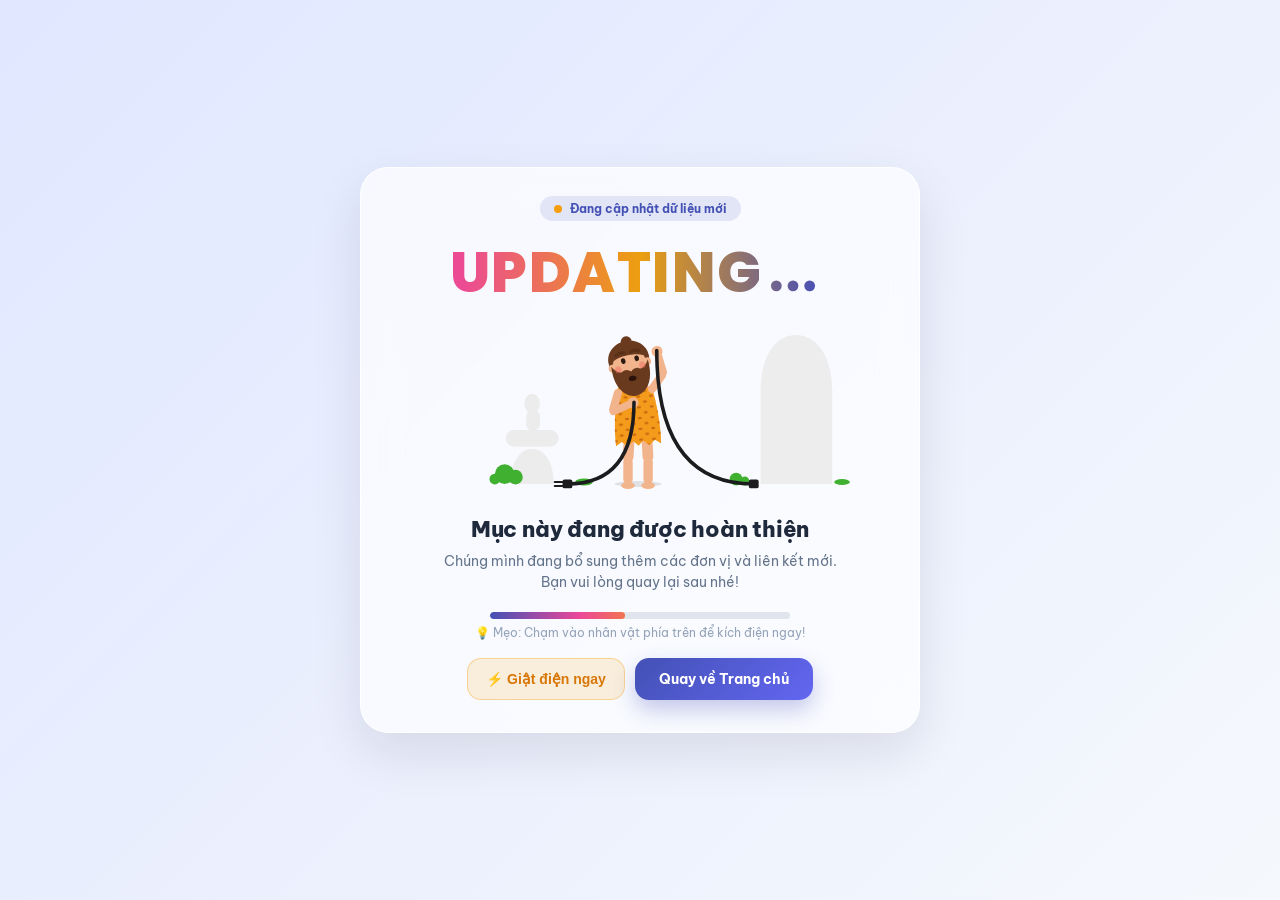
<file: baotri2animation.html>
<!DOCTYPE html>
<html lang="vi" translate="no">
<head>
<meta charset="utf-8">
<meta name="viewport" content="width=device-width, initial-scale=1, viewport-fit=cover">
<meta name="google" content="notranslate">
<title>Đang cập nhật - Sổ Rèn Luyện</title>
<link rel="preconnect" href="https://fonts.googleapis.com">
<link href="https://fonts.googleapis.com/css2?family=Be+Vietnam+Pro:wght@400;600;700;800&family=Poppins:wght@700;800&display=swap" rel="stylesheet">
<script src="sakura.js"></script>
<script src="lang.js"></script>
<style>
  * { box-sizing: border-box; margin: 0; padding: 0; }

  body {
    min-height: 100vh;
    min-height: 100dvh;
    display: flex;
    align-items: center;
    justify-content: center;
    padding: 20px;
    font-family: 'Be Vietnam Pro', -apple-system, BlinkMacSystemFont, "Segoe UI", Roboto, sans-serif;
    color: #1e293b;
    background: linear-gradient(135deg, #e0e7ff 0%, #f8fafc 45%, #fce7f3 100%);
    background-size: 250% 250%;
    animation: bgShift 12s ease infinite;
    overflow: hidden;
    transition: background 0.3s ease, color 0.3s ease;
  }

  body.dark-mode {
    color: #f8fafc;
    background: linear-gradient(135deg, #0f172a 0%, #1e1b4b 50%, #0f172a 100%);
    background-size: 250% 250%;
  }

  @keyframes bgShift {
    0% { background-position: 0% 50%; }
    50% { background-position: 100% 50%; }
    100% { background-position: 0% 50%; }
  }

  /* Chớp sáng toàn màn hình khi bị giật điện */
  #zap-flash-overlay {
    position: fixed;
    inset: 0;
    background: radial-gradient(circle, rgba(254, 240, 138, 0.38) 0%, rgba(250, 204, 21, 0) 70%);
    pointer-events: none;
    opacity: 0;
    z-index: 15;
    transition: opacity 0.08s ease;
  }

  .page_404 {
    width: 100%;
    max-width: 560px;
    position: relative;
    z-index: 10;
  }

  /* Khung kính mờ Glassmorphism */
  .contant_box_404 {
    background: rgba(255, 255, 255, 0.68);
    backdrop-filter: blur(18px);
    -webkit-backdrop-filter: blur(18px);
    border: 1px solid rgba(255, 255, 255, 0.85);
    border-radius: 28px;
    padding: 28px 24px 32px;
    text-align: center;
    box-shadow: 0 20px 50px rgba(15, 23, 42, 0.1);
    transition: transform 0.06s linear, box-shadow 0.2s ease;
  }

  body.dark-mode .contant_box_404 {
    background: rgba(30, 41, 59, 0.65);
    border-color: rgba(255, 255, 255, 0.12);
    box-shadow: 0 24px 60px rgba(0, 0, 0, 0.45);
  }

  .contant_box_404.zapping {
    box-shadow: 0 0 40px rgba(250, 204, 21, 0.45), 0 20px 50px rgba(15, 23, 42, 0.2);
  }

  #stage {
    width: 100%;
    height: auto;
    display: block;
    overflow: visible;
    cursor: pointer;
    user-select: none;
    -webkit-tap-highlight-color: transparent;
  }

  body.dark-mode #scene path,
  body.dark-mode #scene rect,
  body.dark-mode #scene ellipse {
    fill: rgba(148, 163, 184, 0.16);
  }
  body.dark-mode #scene g[fill="#3fb02f"] circle,
  body.dark-mode #scene g[fill="#3fb02f"] ellipse {
    fill: #22c55e;
  }

  .status-pill {
    display: inline-flex;
    align-items: center;
    gap: 8px;
    padding: 5px 14px;
    border-radius: 99px;
    background: rgba(67, 81, 181, 0.12);
    color: #4351b5;
    font-size: 12px;
    font-weight: 700;
    margin-bottom: 6px;
  }
  body.dark-mode .status-pill {
    background: rgba(99, 102, 241, 0.22);
    color: #a5b4fc;
  }
  .status-dot {
    width: 8px;
    height: 8px;
    border-radius: 50%;
    background: #f59e0b;
    animation: pulseDot 1.4s infinite;
  }
  @keyframes pulseDot {
    0%, 100% { transform: scale(1); opacity: 1; }
    50% { transform: scale(1.45); opacity: 0.5; }
  }

  .contant_box_404 h3 {
    font-size: 22px;
    font-weight: 800;
    margin-top: 8px;
    letter-spacing: -0.2px;
  }

  .contant_box_404 p {
    font-size: 14px;
    margin-top: 8px;
    color: #64748b;
    line-height: 1.55;
  }
  body.dark-mode .contant_box_404 p { color: #94a3b8; }

  /* Thanh tiến độ chạy mượt */
  .progress-wrap {
    width: 100%;
    max-width: 300px;
    height: 7px;
    background: rgba(148, 163, 184, 0.25);
    border-radius: 99px;
    margin: 18px auto 6px;
    overflow: hidden;
  }
  .progress-bar {
    width: 45%;
    height: 100%;
    border-radius: 99px;
    background: linear-gradient(90deg, #4351b5, #ec4899, #f59e0b, #10b981);
    background-size: 200% 100%;
    animation: progressMove 2.2s ease-in-out infinite;
  }
  @keyframes progressMove {
    0% { transform: translateX(-100%); }
    100% { transform: translateX(240%); }
  }

  .tap-hint {
    font-size: 12px;
    color: #94a3b8;
    margin-bottom: 18px;
  }

  .btn-group {
    display: flex;
    gap: 10px;
    justify-content: center;
    flex-wrap: wrap;
  }

  .link_404 {
    color: #fff !important;
    padding: 12px 24px;
    background: linear-gradient(135deg, #4351b5 0%, #6366f1 100%);
    border-radius: 14px;
    font-size: 14px;
    font-weight: 700;
    display: inline-flex;
    align-items: center;
    gap: 8px;
    text-decoration: none;
    border: none;
    cursor: pointer;
    box-shadow: 0 10px 22px rgba(67, 81, 181, 0.3);
    transition: transform 0.2s ease, box-shadow 0.2s ease;
  }
  .link_404:hover {
    transform: translateY(-2px);
    box-shadow: 0 14px 28px rgba(67, 81, 181, 0.45);
  }

  .btn-zap {
    padding: 12px 18px;
    border-radius: 14px;
    font-size: 14px;
    font-weight: 700;
    background: rgba(245, 158, 11, 0.14);
    color: #d97706;
    border: 1px solid rgba(245, 158, 11, 0.35);
    cursor: pointer;
    transition: all 0.2s ease;
  }
  body.dark-mode .btn-zap {
    background: rgba(250, 204, 21, 0.14);
    color: #fde047;
    border-color: rgba(250, 204, 21, 0.35);
  }
  .btn-zap:hover {
    transform: translateY(-2px);
    background: rgba(245, 158, 11, 0.24);
  }
</style>
</head>
<body>

<div id="zap-flash-overlay"></div>

<section class="page_404">
  <div class="contant_box_404" id="card-box">

    <div class="status-pill">
      <span class="status-dot"></span>
      Đang cập nhật dữ liệu mới
    </div>

    <svg id="stage" viewBox="0 0 520 285" role="img" aria-label="Đang cập nhật" title="Bấm vào để giật điện ngay!">
      <defs>
        <pattern id="spots" width="13" height="11" patternUnits="userSpaceOnUse">
          <ellipse cx="3" cy="3" rx="2.1" ry="1.3" fill="#c9690f"/>
          <ellipse cx="9.5" cy="8.5" rx="2.1" ry="1.3" fill="#c9690f"/>
        </pattern>
        <filter id="glow" x="-60%" y="-60%" width="220%" height="220%">
          <feMorphology in="SourceAlpha" operator="dilate" radius="2.5" result="d"/>
          <feGaussianBlur in="d" stdDeviation="5" result="b"/>
          <feFlood id="glowColor" flood-color="#ffd83a" flood-opacity="1"/>
          <feComposite in2="b" operator="in" result="c"/>
          <feMerge><feMergeNode in="c"/><feMergeNode in="SourceGraphic"/></feMerge>
        </filter>
        <filter id="cordGlow" x="-20%" y="-20%" width="140%" height="140%">
          <feGaussianBlur in="SourceGraphic" stdDeviation="3" result="b"/>
          <feMerge><feMergeNode in="b"/><feMergeNode in="SourceGraphic"/></feMerge>
        </filter>
        <radialGradient id="flashG">
          <stop offset="0" stop-color="#fff" stop-opacity="1"/>
          <stop offset=".45" stop-color="#fff3a0" stop-opacity=".7"/>
          <stop offset="1" stop-color="#ffe45c" stop-opacity="0"/>
        </radialGradient>
        <linearGradient id="updatingGrad" gradientUnits="userSpaceOnUse" x1="80" y1="0" x2="440" y2="0">
          <stop offset="0%" stop-color="#4351b5">
            <animate attributeName="stop-color" values="#4351b5;#ec4899;#f59e0b;#10b981;#4351b5" dur="5s" repeatCount="indefinite"/>
          </stop>
          <stop offset="50%" stop-color="#ec4899">
            <animate attributeName="stop-color" values="#ec4899;#f59e0b;#10b981;#4351b5;#ec4899" dur="5s" repeatCount="indefinite"/>
          </stop>
          <stop offset="100%" stop-color="#10b981">
            <animate attributeName="stop-color" values="#10b981;#4351b5;#ec4899;#f59e0b;#10b981" dur="5s" repeatCount="indefinite"/>
          </stop>
        </linearGradient>
      </defs>

      <!-- ===== scene ===== -->
      <g id="scene" fill="#ececec">
        <path d="M128 262 C128 240 137 226 150 226 C163 226 172 240 172 262Z"/>
        <rect x="123" y="207" width="54" height="17" rx="8.5"/>
        <rect x="144" y="186" width="14" height="22" rx="7"/>
        <ellipse cx="150" cy="180" rx="8" ry="10"/>
        <path d="M383 262 V168 C383 128 400 110 419 110 C438 110 456 128 456 168 V262Z" fill="#ededed"/>
        <g fill="#3fb02f">
          <circle cx="122" cy="252" r="10"/><circle cx="133" cy="255" r="7.5"/><circle cx="112" cy="257" r="5.5"/>
          <ellipse cx="203" cy="260" rx="9" ry="3.5"/>
          <circle cx="358" cy="257" r="6.5"/><circle cx="367" cy="259" r="4.5"/>
          <ellipse cx="466" cy="260" rx="8" ry="3"/>
        </g>
      </g>

      <text x="385" y="66" text-anchor="end" font-family="Poppins, system-ui, sans-serif"
            font-weight="800" font-size="58" fill="url(#updatingGrad)" letter-spacing="1.5">UPDATING</text>
      <circle cx="399" cy="60" r="5.5" fill="url(#updatingGrad)">
        <animate attributeName="cy" values="60;44;60;60" keyTimes="0;0.2;0.45;1" dur="1.4s" begin="0s" repeatCount="indefinite"/>
      </circle>
      <circle cx="416" cy="60" r="5.5" fill="url(#updatingGrad)">
        <animate attributeName="cy" values="60;44;60;60" keyTimes="0;0.2;0.45;1" dur="1.4s" begin="0.2s" repeatCount="indefinite"/>
      </circle>
      <circle cx="433" cy="60" r="5.5" fill="url(#updatingGrad)">
        <animate attributeName="cy" values="60;44;60;60" keyTimes="0;0.2;0.45;1" dur="1.4s" begin="0.4s" repeatCount="indefinite"/>
      </circle>

      <ellipse id="shadow" cx="260" cy="262" rx="24" ry="3" fill="#000" opacity=".1"/>

      <g id="actors">
        <g id="char">
          <g id="root">
            <g id="legL">
              <rect class="skin" x="-5.5" y="-3" width="11" height="29" rx="5.5"/>
              <line class="bone" x1="0" y1="0" x2="0" y2="24"/>
              <g id="shinL">
                <rect class="skin" x="-4.8" y="-3" width="9.6" height="27" rx="4.8"/>
                <ellipse class="skin" cx="0" cy="25.5" rx="7" ry="3.6"/>
                <line class="bone" x1="0" y1="0" x2="0" y2="24"/>
              </g>
            </g>
            <g id="legR">
              <rect class="skin" x="-5.5" y="-3" width="11" height="29" rx="5.5"/>
              <line class="bone" x1="0" y1="0" x2="0" y2="24"/>
              <g id="shinR">
                <rect class="skin" x="-4.8" y="-3" width="9.6" height="27" rx="4.8"/>
                <ellipse class="skin" cx="0" cy="25.5" rx="7" ry="3.6"/>
                <line class="bone" x1="0" y1="0" x2="0" y2="24"/>
              </g>
            </g>
            <g id="torso">
              <rect class="skin" x="-16" y="-54" width="32" height="54" rx="8"/>
              <g id="ribs" class="boneset">
                <line x1="0" y1="-48" x2="0" y2="-2"/>
                <line x1="-17" y1="-47" x2="17" y2="-47"/>
                <path d="M-11 -41 Q0 -37 11 -41 M-12 -34 Q0 -30 12 -34 M-11 -27 Q0 -23 11 -27 M-10 -20 Q0 -16 10 -20" fill="none"/>
                <path d="M-9 -3 Q0 6 9 -3" fill="none"/>
              </g>
              <path id="tunic" fill="#f59b1c"
                d="M-17 -52 C-22 -30 -24 -8 -23 8 L-17 4 L-11 9 L-5 4 L0 9 L5 4 L11 9 L17 4 L23 8 C24 -8 22 -30 17 -52 Q0 -38 -17 -52Z"/>
              <path id="tunicSpots" fill="url(#spots)"
                d="M-17 -52 C-22 -30 -24 -8 -23 8 L-17 4 L-11 9 L-5 4 L0 9 L5 4 L11 9 L17 4 L23 8 C24 -8 22 -30 17 -52 Q0 -38 -17 -52Z"/>
              <g id="head">
                <rect class="skin" x="-5.5" y="-12" width="11" height="14" rx="4"/>
                <ellipse cx="0" cy="-30" rx="21" ry="19" fill="#6a3a1f"/>
                <circle class="skin" cx="-18" cy="-24" r="4"/>
                <circle class="skin" cx="18" cy="-24" r="4"/>
                <ellipse class="skin" cx="0" cy="-25" rx="17" ry="16"/>
                <path fill="#6a3a1f" d="M-19 -26 C-21 -4 -11 8 0 8 C11 8 21 -4 19 -26 C15 -18 9 -17 0 -17 C-9 -17 -15 -18 -19 -26Z"/>
                <path fill="#6a3a1f" d="M-19 -28 C-21 -48 21 -48 19 -28 C14 -36 -14 -36 -19 -28Z"/>
                <path fill="#6a3a1f" d="M-4 -44 C-7 -54 5 -57 7 -48 C3 -48 -1 -43 -4 -44Z"/>
                <circle cx="-12.5" cy="-21.5" r="3.4" fill="#ee6f62" opacity=".5"/>
                <circle cx="12.5" cy="-21.5" r="3.4" fill="#ee6f62" opacity=".5"/>
                <ellipse id="mouth" cx="0" cy="-10" rx="4" ry="2.4" fill="#2b130b"/>
                <rect id="teeth" x="-3.5" y="-13.5" width="7" height="2.6" rx="1" fill="#fff" opacity="0"/>
                <path fill="#6a3a1f" d="M-11 -17 C-6 -22 -2 -19 0 -17 C2 -19 6 -22 11 -17 C6 -13 2 -14.5 0 -15 C-2 -14.5 -6 -13 -11 -17Z"/>
                <g id="eyeL" transform="translate(-7 -28)">
                  <circle id="scL" r="4.6" fill="#fff" opacity="0"/>
                  <ellipse id="puL" rx="2.3" ry="2.9" fill="#2b1a12"/>
                </g>
                <g id="eyeR" transform="translate(7 -28)">
                  <circle id="scR" r="4.6" fill="#fff" opacity="0"/>
                  <ellipse id="puR" rx="2.3" ry="2.9" fill="#2b1a12"/>
                </g>
                <path id="browL" d="M-12 -35 Q-7.5 -37.5 -3 -35" stroke="#5a2f17" stroke-width="3" stroke-linecap="round" fill="none"/>
                <path id="browR" d="M3 -35 Q7.5 -37.5 12 -35" stroke="#5a2f17" stroke-width="3" stroke-linecap="round" fill="none"/>
                <circle id="gM" cx="0" cy="-10" r="0.1" fill="none"/>
              </g>
              <g id="armL">
                <rect class="skin" x="-4.2" y="-3" width="8.4" height="25" rx="4.2"/>
                <line class="bone" x1="0" y1="0" x2="0" y2="21"/>
                <g id="foreL">
                  <rect class="skin" x="-3.8" y="-3" width="7.6" height="25" rx="3.8"/>
                  <line class="bone" x1="0" y1="0" x2="0" y2="21"/>
                  <g id="fingL">
                    <rect class="skin" x="-4.5" y="22" width="3" height="9" rx="1.5" transform="rotate(14 -3 22)"/>
                    <rect class="skin" x="1.5" y="22" width="3" height="9" rx="1.5" transform="rotate(-14 3 22)"/>
                  </g>
                  <circle class="skin" cx="0" cy="23" r="5.6"/>
                  <circle id="gL" cx="0" cy="24" r="0.1" fill="none"/>
                </g>
              </g>
              <g id="armR">
                <rect class="skin" x="-4.2" y="-3" width="8.4" height="25" rx="4.2"/>
                <line class="bone" x1="0" y1="0" x2="0" y2="21"/>
                <g id="foreR">
                  <rect class="skin" x="-3.8" y="-3" width="7.6" height="25" rx="3.8"/>
                  <line class="bone" x1="0" y1="0" x2="0" y2="21"/>
                  <circle class="skin" cx="0" cy="23" r="5.6"/>
                  <circle id="gR" cx="0" cy="24" r="0.1" fill="none"/>
                </g>
              </g>
            </g>
          </g>
        </g>

        <g id="plugs" fill="#1c1c1e">
          <rect x="181" y="257.5" width="10" height="9" rx="2"/>
          <rect x="172" y="259" width="10" height="2" rx="1"/>
          <rect x="172" y="263" width="10" height="2" rx="1"/>
          <rect x="371" y="257.5" width="10" height="9" rx="2"/>
        </g>
        <path id="cordA" fill="none" stroke="#1c1c1e" stroke-width="3.6" stroke-linecap="round"/>
        <path id="cordB" fill="none" stroke="#1c1c1e" stroke-width="3.6" stroke-linecap="round"/>

        <g id="fx">
          <circle id="flash" r="120" fill="url(#flashG)" opacity="0"/>
          <g id="bolts" fill="none" stroke="#fff6a8" stroke-width="1.8" stroke-linecap="round" stroke-linejoin="round"></g>
          <g id="sparkR" opacity="0" stroke="#ffe45c" stroke-width="2" stroke-linecap="round">
            <path d="M376 250 l0 -10 M376 250 l-8 -7 M376 250 l8 -7"/>
          </g>
        </g>
      </g>
    </svg>

    <h3>Mục này đang được hoàn thiện</h3>
    <p>Chúng mình đang bổ sung thêm các đơn vị và liên kết mới.<br>Bạn vui lòng quay lại sau nhé!</p>

    <div class="progress-wrap"><div class="progress-bar"></div></div>
    <div class="tap-hint">💡 Mẹo: Chạm vào nhân vật phía trên để kích điện ngay!</div>

    <div class="btn-group">
      <button type="button" class="btn-zap" id="btn-trigger-zap">⚡ Giật điện ngay</button>
      <a href="index.html" class="link_404">Quay về Trang chủ</a>
    </div>
  </div>
</section>

<script>
// Tự động đồng bộ Dark Mode từ Sổ Rèn Luyện
if (localStorage.getItem('srl_theme') === 'dark') {
  document.body.classList.add('dark-mode');
}

(() => {
  const $ = id => document.getElementById(id);
  const svg = $('stage');
  const cardBox = $('card-box');
  const flashOverlay = $('zap-flash-overlay');
  const GROUND = 262, LX = 186, RX = 376, FLOOR = { x: 292, y: GROUND };
  const Z = -0.16;
  const ZT = 4.66 + Z;
  const T = 9.0 + Z;

  const clamp = (x, a = 0, b = 1) => Math.min(b, Math.max(a, x));
  const sm = x => { x = clamp(x); return x * x * (3 - 2 * x); };
  const win = (t, a, b, r = .2) => sm((t - a) / r) * (1 - sm((t - b) / r));
  const hex = h => [1, 3, 5].map(i => parseInt(h.substr(i, 2), 16));
  const mix = (a, b, t) => { const A = hex(a), B = hex(b);
    return `rgb(${A.map((v, i) => Math.round(v + (B[i] - v) * t)).join(',')})`; };

  const E = {
    io:  x => .5 - .5 * Math.cos(Math.PI * x),
    in:  x => x * x,
    out: x => 1 - (1 - x) * (1 - x),
    lin: x => x
  };

  const START = {
    px: 260, py: 214, rot: 0, sx: 1, sy: 1, torso: 0, head: 0, lookX: 0, lookY: 1,
    aL: 20, fL: -110, aR: -20, fR: 110, tL: 3, sL: 0, tR: -3, sR: 0,
    blink: 0, squint: 0, mouth: .05, wide: 0, brow: 0, lift: 0,
    xray: 0, glow: 0, hot: 0, fing: 0,
    Ahl: 1, Ahr: 0, Am: 0, Bhl: 0, Bhr: 1, Bm: 0, tightB: 0,
    alpha: 0, flash: 0
  };

  const STAR = { torso: 0, head: -4, aL: 125, fL: 105, aR: -125, fR: -105, tL: 40, sL: 28, tR: -40, sR: -28,
    xray: 1, glow: 1, wide: 1, mouth: 1, brow: 10, lift: 3, squint: 0, hot: 1, tightB: 1,
    Ahl: 0, Ahr: 0, Am: 0, Bhr: 0, Bm: 1, lookX: 0, lookY: 0, px: 260, py: 214 };

  const K = [
    [0,    START],
    [0.35, { alpha: 1 }],
    [0.75, { lookY: 1.6, head: 3, brow: -2 }],
    [0.95, {}],
    [1.4,  { aR: -142, fR: 168, head: -8, torso: -4, px: 258, lookY: -1.2, lookX: 1.2,
             brow: 4, lift: 1.5, mouth: .2 }],
    [3.0,  {}],
    [3.55, { aR: -155, fR: 64, head: 3, torso: 0, px: 260, lookX: 0, lookY: 1.6,
             squint: .3, brow: -4, lift: 1, mouth: .05 }],
    [3.78, { Bhr: 0, Bm: 1 }],
    [4.4,  {}],
    [4.66 + Z, STAR],
    [5.55 + Z, { py: 132, px: 262 }, 'out'],
    [6.15 + Z, {}],
    [6.28 + Z, { py: 136, xray: 0, glow: 0, hot: 0, tightB: 0, Bm: 0, wide: .4, mouth: .7,
             aL: 55, fL: 20, aR: -55, fR: -20, tL: 18, sL: 5, tR: -18, sR: -5, head: 6, lift: 0, brow: 6 }],
    [6.5 + Z,  { py: 226, aL: 35, fL: -20, aR: -35, fR: 20, tL: 72, sL: -85, tR: -72, sR: 85,
             wide: .2, mouth: .4, head: 2 }],
    [6.72 + Z, { py: 248, sy: .94, wide: 0, mouth: .2, squint: .2, brow: 8, head: 0 }],
    [6.84 + Z, { py: 244, sy: 1.02 }],
    [6.98 + Z, { py: 248, sy: 1 }],
    [7.4 + Z,  { aL: 30, fL: -125, aR: -30, fR: 125, head: 3, mouth: .1, squint: .15 }],
    [8.5 + Z,  {}],
    [8.9 + Z,  { alpha: 0 }],
    [9.0 + Z,  { ...START, alpha: 0 }, 'lin']
  ];

  const tracks = {};
  let cur = {};
  K.forEach(([t, p, e = 'io']) => {
    cur = { ...cur, ...p };
    for (const k in cur) (tracks[k] ||= []).push([t, cur[k], e]);
  });

  function sample(t) {
    const o = {};
    for (const k in tracks) {
      const a = tracks[k];
      let i = a.length - 1;
      while (i > 0 && a[i][0] > t) i--;
      if (i === a.length - 1 || a[i + 1][0] === a[i][0]) { o[k] = a[i][1]; continue; }
      const n = a[i + 1], u = (t - a[i][0]) / (n[0] - a[i][0]);
      o[k] = a[i][1] + (n[1] - a[i][1]) * E[n[2]](u);
    }
    return o;
  }

  const skins = [...document.querySelectorAll('.skin')];
  const bones = [...document.querySelectorAll('.bone')];
  const ribs = $('ribs');
  ribs.querySelectorAll('line,path').forEach(n => {
    n.setAttribute('stroke', '#fffbe0'); n.setAttribute('stroke-width', '2.2'); n.setAttribute('stroke-linecap', 'round');
  });
  bones.forEach(n => { n.setAttribute('stroke', '#fffbe0'); n.setAttribute('stroke-width', '3'); n.setAttribute('stroke-linecap', 'round'); });

  const el = {};
  ['root','torso','head','armL','armR','foreL','foreR','legL','legR','shinL','shinR','fingL',
   'eyeL','eyeR','puL','puR','scL','scR','browL','browR','mouth','teeth','tunic','tunicSpots',
   'cordA','cordB','actors','char','flash','bolts','sparkR','shadow','glowColor','gL','gR','gM'
  ].forEach(id => el[id] = $(id));

  const pt = svg.createSVGPoint();
  function world(node) {
    pt.x = +node.getAttribute('cx'); pt.y = +node.getAttribute('cy');
    const sp = pt.matrixTransform(node.getScreenCTM());
    return sp.matrixTransform(svg.getScreenCTM().inverse());
  }

  const BLINKS = [0.65, 3.3, 7.7 + Z, 8.2 + Z];
  const blinkAt = t => BLINKS.reduce((m, b) => Math.max(m, 1 - clamp(Math.abs(t - b) / .09)), 0);

  function render(t) {
    const s = sample(t);

    const shake = win(t, 1.55, 3.0, .15);
    s.fR += 20 * Math.sin(t * 19) * shake;
    s.aR += 5 * Math.sin(t * 19 + 1.3) * shake;
    s.head += 2 * Math.sin(t * 19 + 2.2) * shake;
    s.sway = 9 * Math.sin(t * 19 + 2.8) * shake;
    s.aL += .8 * Math.sin(t * 2.1);

    const calm = win(t, 7.3 + Z, 8.6 + Z, .3);
    s.head += 1.3 * Math.sin(t * 2.3) * calm;
    s.sy += .006 * Math.sin(t * 3) * calm;

    const zap = sm((t - ZT) / .05) * (1 - sm((t - ZT - 1.49) / .1));
    const jx = zap * (2.2 * Math.sin(t * 83) + 1.2 * Math.sin(t * 131));
    const jy = zap * (1.8 * Math.sin(t * 97 + 1));
    const jr = zap * 3.5 * Math.sin(t * 71);
    s.aL += zap * 7 * Math.sin(t * 61);  s.aR += zap * 7 * Math.sin(t * 67 + 2);
    s.tL += zap * 5 * Math.sin(t * 59);  s.tR += zap * 5 * Math.sin(t * 73 + 1);
    s.fL += zap * 6 * Math.sin(t * 79);  s.fR += zap * 6 * Math.sin(t * 89);
    s.glow *= .8 + .2 * Math.sin(t * 90);

    // Rung khung kính mờ + chớp sáng khi bị điện giật
    if (zap > 0.3) {
      const sx = (Math.sin(t * 95) * 4 * zap).toFixed(1);
      const sy = (Math.cos(t * 110) * 3 * zap).toFixed(1);
      cardBox.style.transform = `translate(${sx}px, ${sy}px)`;
      cardBox.classList.add('zapping');
      flashOverlay.style.opacity = (0.35 + 0.35 * Math.sin(t * 80)) * zap;
    } else {
      cardBox.style.transform = '';
      cardBox.classList.remove('zapping');
      flashOverlay.style.opacity = 0;
    }

    const suck = win(t, 3.8, 4.4, .08);
    const pump = Math.sin(t * 17);
    s.mouth = s.mouth * (1 - suck) + suck * (-.15 + .25 * pump);
    s.fR += suck * 5 * pump;
    s.head += suck * 1.2 * Math.sin(t * 17 + 1);
    s.squint = Math.max(s.squint, suck * .4);
    s.lift += suck * .8 * pump;

    if (t >= ZT + 1.62 && t < ZT + 2.06) { const u = (t - ZT - 1.62) / .44; s.py = 136 + (248 - 136) * u * u; }

    s.blink = Math.max(s.blink, blinkAt(t));

    el.root.setAttribute('transform', `translate(${s.px + jx} ${s.py + jy}) rotate(${s.rot + jr}) scale(${s.sx} ${s.sy})`);
    el.torso.setAttribute('transform', `rotate(${s.torso})`);
    el.head.setAttribute('transform', `translate(0 -50) rotate(${s.head})`);
    el.armL.setAttribute('transform', `translate(-17 -47) rotate(${s.aL})`);
    el.foreL.setAttribute('transform', `translate(0 21) rotate(${s.fL - s.aL})`);
    el.armR.setAttribute('transform', `translate(17 -47) rotate(${s.aR})`);
    el.foreR.setAttribute('transform', `translate(0 21) rotate(${s.fR - s.aR})`);
    el.legL.setAttribute('transform', `translate(-9 0) rotate(${s.tL})`);
    el.shinL.setAttribute('transform', `translate(0 24) rotate(${s.sL - s.tL})`);
    el.legR.setAttribute('transform', `translate(9 0) rotate(${s.tR})`);
    el.shinR.setAttribute('transform', `translate(0 24) rotate(${s.sR - s.tR})`);
    el.fingL.setAttribute('opacity', clamp(s.fing));

    const lid = 1 - Math.max(s.blink * .95, s.squint * .55);
    const ey = Math.max(.06, lid) * (1 + .15 * s.wide);
    ['L', 'R'].forEach(k => {
      el['eye' + k].style.transform = '';
      el['pu' + k].setAttribute('transform', `translate(${s.lookX} ${s.lookY}) scale(1 ${ey})`);
      el['sc' + k].setAttribute('opacity', clamp(s.wide));
      el['sc' + k].setAttribute('transform', `scale(1 ${Math.max(.05, 1 - s.blink)})`);
    });
    el.browL.setAttribute('transform', `translate(0 ${-s.lift}) rotate(${-s.brow} -7.5 -36)`);
    el.browR.setAttribute('transform', `translate(0 ${-s.lift}) rotate(${s.brow} 7.5 -36)`);
    el.mouth.setAttribute('rx', Math.max(2.4, 3.6 + 2 * s.mouth));
    el.mouth.setAttribute('ry', Math.max(1.3, 1.6 + 5 * s.mouth));
    el.teeth.setAttribute('opacity', s.mouth > .6 ? 1 : 0);

    const x = clamp(s.xray);
    const skin = mix('#f2b48d', '#ffd466', x);
    skins.forEach(n => { n.style.fill = skin; n.style.fillOpacity = 1 - .35 * x; });
    bones.forEach(n => n.setAttribute('opacity', x));
    ribs.setAttribute('opacity', x);
    el.tunic.style.fill = mix('#f59b1c', '#ffc040', x);
    el.tunic.style.fillOpacity = 1 - .72 * x;
    el.tunicSpots.style.opacity = 1 - .8 * x;

    el.char.setAttribute('filter', s.glow > .02 ? 'url(#glow)' : 'none');
    el.glowColor.setAttribute('flood-opacity', clamp(s.glow));

    const hL = world(el.gL), hR = world(el.gR), mo = world(el.gM);
    const blend = (wl, wr, wm) => {
      let sum = wl + wr + wm; const n = sum > 1 ? sum : 1;
      const f = Math.max(0, 1 - sum / n);
      return { x: (hL.x * wl + hR.x * wr + mo.x * wm) / n + FLOOR.x * f,
               y: (hL.y * wl + hR.y * wr + mo.y * wm) / n + FLOOR.y * f };
    };
    const A = blend(s.Ahl, s.Ahr, s.Am);
    const B = blend(s.Bhl, s.Bhr, s.Bm);
    const cA = { x: A.x, y: GROUND };
    const mid = { x: (RX + B.x) / 2, y: (GROUND + B.y) / 2 };
    const cB = { x: B.x + (mid.x - B.x) * s.tightB + (s.sway || 0), y: GROUND + (mid.y - GROUND) * s.tightB };
    el.cordA.setAttribute('d', `M${LX} ${GROUND} Q${cA.x} ${cA.y} ${A.x} ${A.y}`);
    el.cordB.setAttribute('d', `M${RX} ${GROUND} Q${cB.x} ${cB.y} ${B.x} ${B.y}`);
    el.cordB.setAttribute('stroke', mix('#1c1c1e', '#fff3a8', clamp(s.hot)));
    el.cordB.setAttribute('filter', s.hot > .05 ? 'url(#cordGlow)' : 'none');

    const cx = s.px + jx, cy = s.py + jy - 38;
    const fl = clamp(1 - (t - ZT) / .35) * (t >= ZT && t < ZT + .45 ? 1 : 0);
    el.flash.setAttribute('cx', cx); el.flash.setAttribute('cy', cy);
    el.flash.setAttribute('opacity', fl);
    el.sparkR.setAttribute('opacity', zap > .5 && Math.sin(t * 90) > -.2 ? 1 : 0);

    if (zap > .5) {
      let seed = Math.floor(t * 24) * 9301 + 49297;
      const rnd = () => (seed = (seed * 9301 + 49297) % 233280) / 233280;
      let d = '';
      for (let b = 0; b < 6; b++) {
        const a = rnd() * Math.PI * 2; let r = 32 + rnd() * 6;
        d += `<polyline points="${[0, 1, 2, 3].map(i => {
          const aa = a + (rnd() - .5) * .5, rr = r + i * (9 + rnd() * 5);
          return `${(cx + Math.cos(aa) * rr).toFixed(1)},${(cy + Math.sin(aa) * rr).toFixed(1)}`;
        }).join(' ')}"/>`;
      }
      el.bolts.innerHTML = d;
    } else if (el.bolts.firstChild) el.bolts.innerHTML = '';

    const h = Math.max(0, 214 - s.py);
    el.shadow.setAttribute('cx', s.px);
    el.shadow.setAttribute('rx', (s.py > 230 ? 30 : 24) * (1 - clamp(h / 150, 0, .75)));
    el.shadow.setAttribute('opacity', .1 * (1 - clamp(h / 150, 0, .7)) * s.alpha);
    el.actors.setAttribute('opacity', clamp(s.alpha));
  }

  window.__render = render;
  const frozen = new URLSearchParams(location.search).get('t');
  if (frozen !== null) { render(parseFloat(frozen)); return; }
  if (matchMedia('(prefers-reduced-motion: reduce)').matches) { render(8); return; }

  let t0 = performance.now();

  // Chạm vào nhân vật hoặc bấm nút "Giật điện ngay" để tua tới đoạn giật điện
  function triggerZapNow() {
    t0 = performance.now() - (ZT * 1000);
  }
  svg.addEventListener('click', triggerZapNow);
  $('btn-trigger-zap').addEventListener('click', triggerZapNow);

  (function loop(now) {
    render(((now - t0) / 1000) % T);
    requestAnimationFrame(loop);
  })(t0);
})();
document.addEventListener('DOMContentLoaded', function () {
  const savedLang = localStorage.getItem('srl_lang') || localStorage.getItem('lang') || 'vi';
  if (typeof setLanguage === 'function') {
    setLanguage(savedLang);
  } else if (typeof applyTranslations === 'function') {
    applyTranslations(savedLang);
  }
});
</script>
</body>
</html>
</file>
